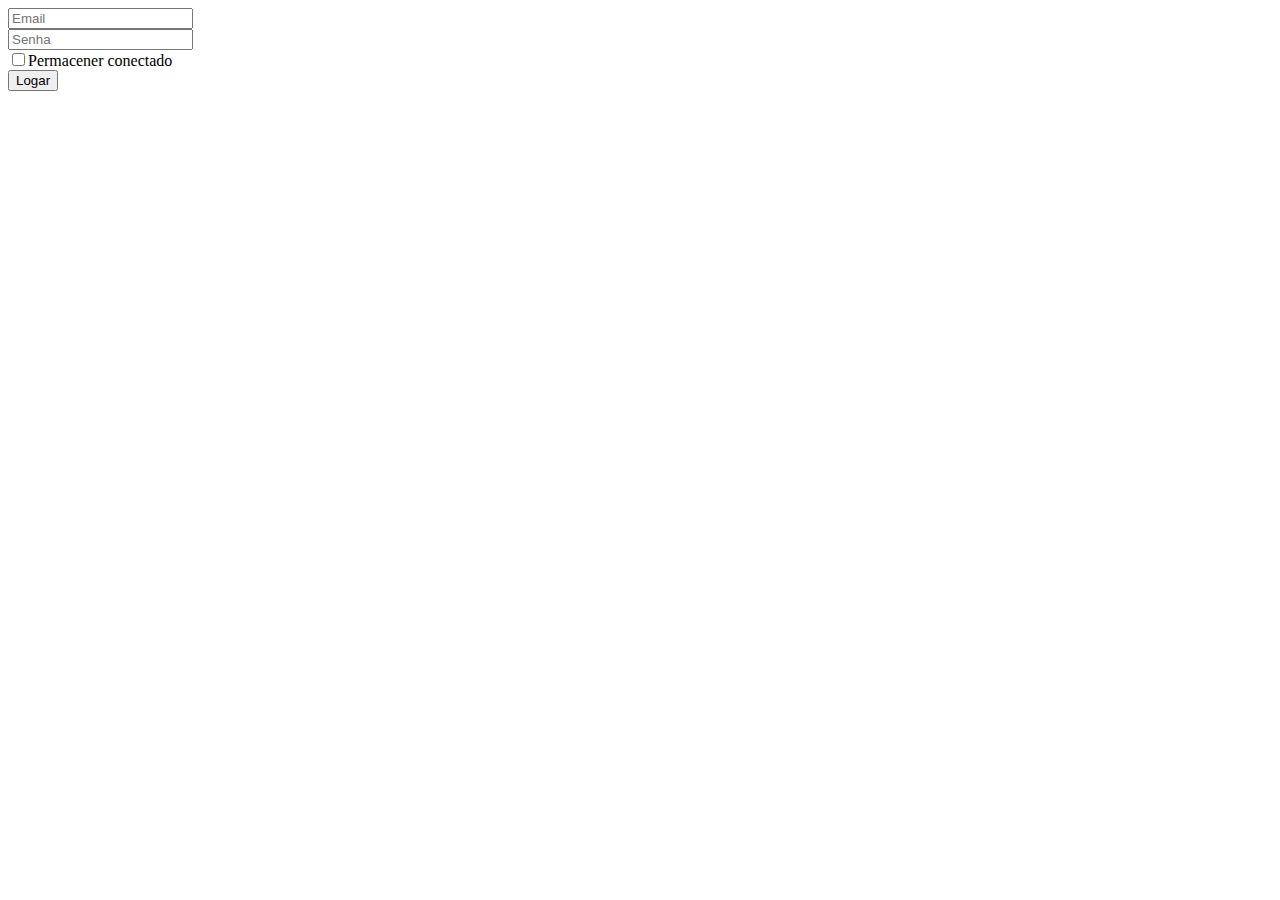
<file: Web/ex01/index.html>
<!DOCTYPE html>
<html lang="pt-br">
<head>
    <meta charset="UTF-8">
    <title>Formulario</title>
</head>
<body>
    <form method="GET" action="#">
        <input type="email" placeholder="Email"><br>
        <input type="password" placeholder="Senha"><br>
        <input type="checkbox"><span>Permacener conectado</span><br>
        <button type="submit">Logar</button>
    </form>
</body>
</html>
</file>
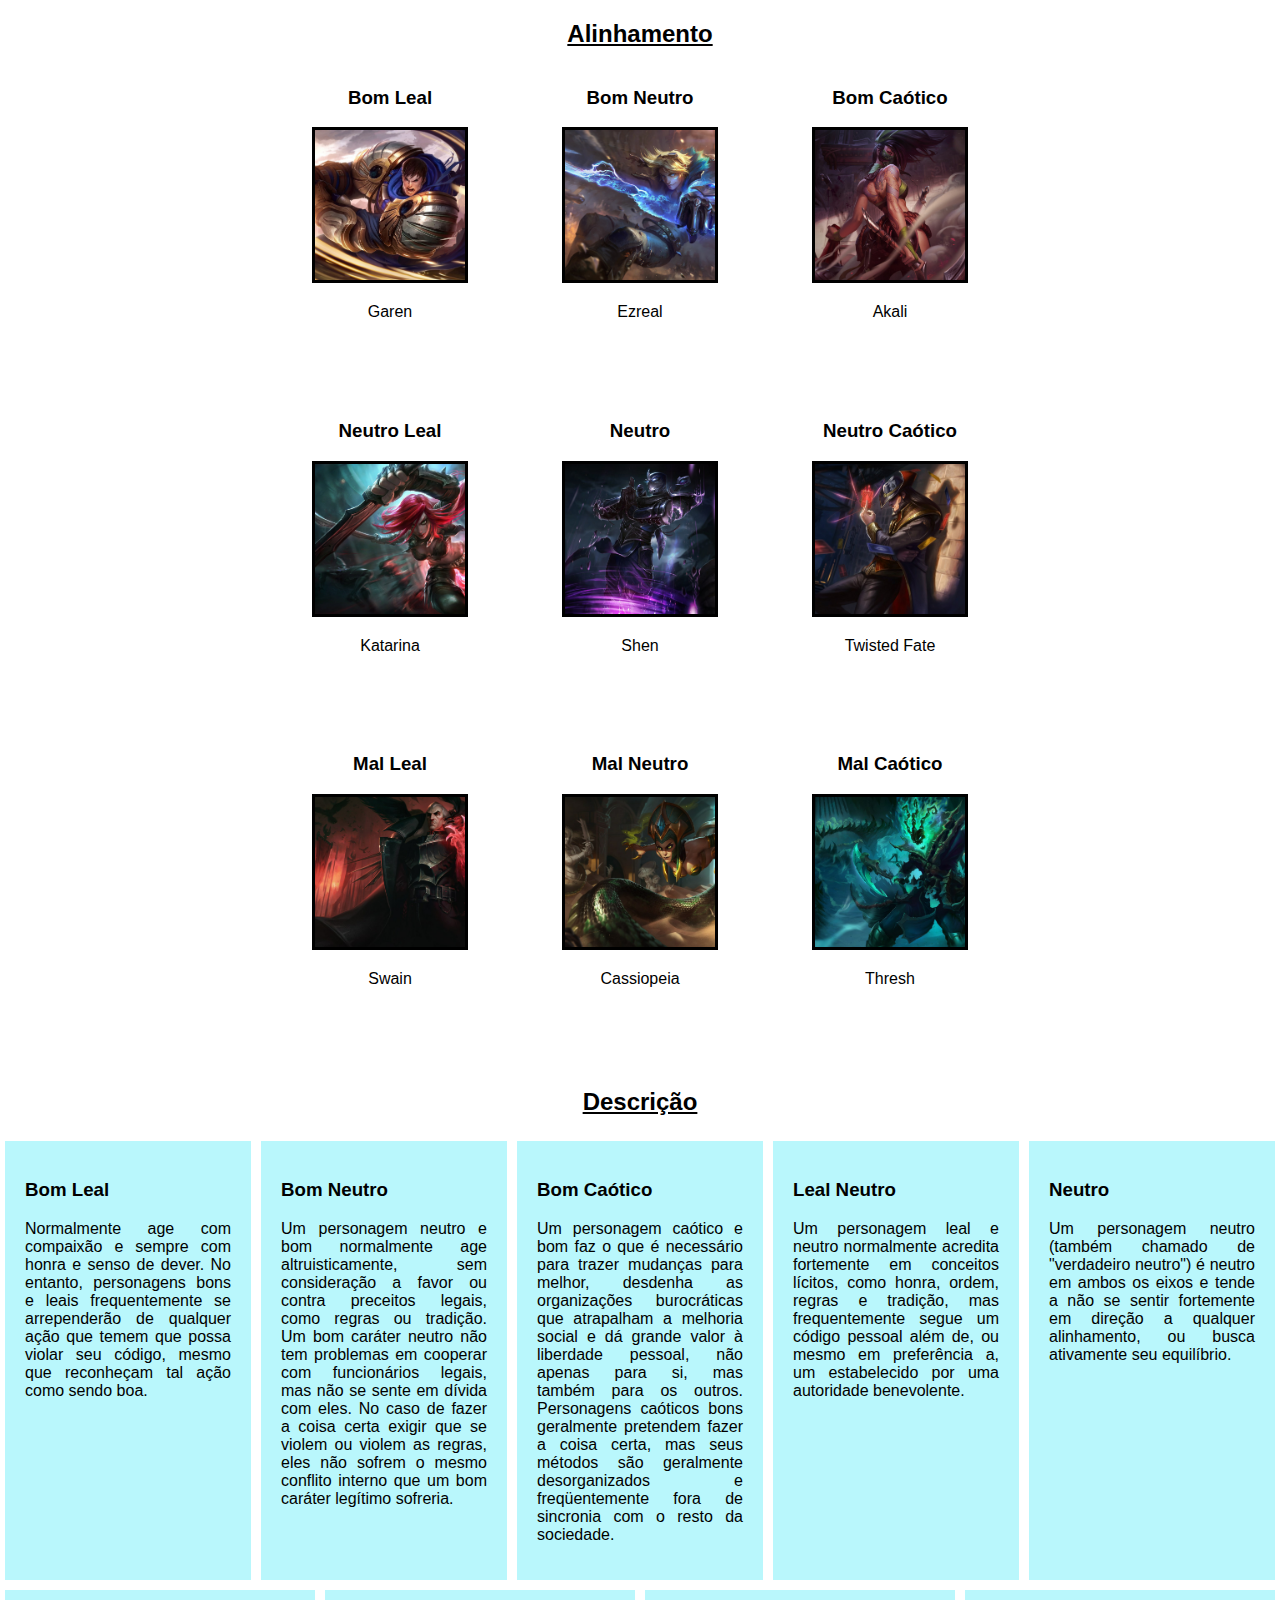
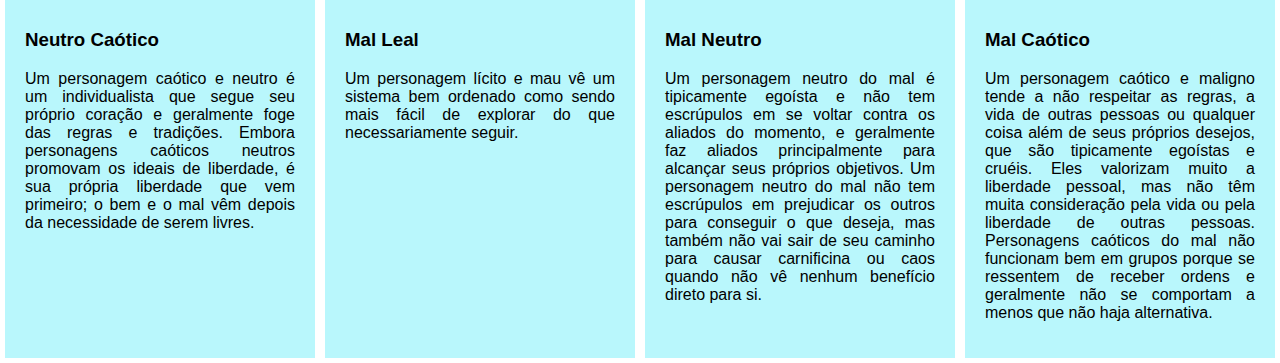
<file: Web/ex04/index.html>
<!DOCTYPE html>
<html lang="en">

<head>
    <meta charset="UTF-8">
    <title>Exercício 10</title>
    <link rel="stylesheet" href="style.css">
</head>

<body>
    <main>
        <h2>Alinhamento</h2>
        <section class="alinhamento">
            <div>
                <h3>Bom Leal</h3>
                <img src="./img/garen.jpg" alt="Garen">
                <p>Garen</p>
            </div>

            <div>
                <h3>Bom Neutro</h3>
                <img src="./img/ezreal.jpg" alt="Ezreal">
                <p>Ezreal</p>
            </div>

            <div>
                <h3>Bom Caótico</h3>
                <img src="./img/akali.jpg" alt="Nome do Personagem">
                <p>Akali</p>
            </div>

            <div>
                <h3>Neutro Leal</h3>
                <img src="./img/katarina.jpg" alt="Katarina">
                <p>Katarina</p>
            </div>

            <div>
                <h3>Neutro</h3>
                <img src="./img/shen.jpg" alt="Shen">
                <p>Shen</p>
            </div>

            <div>
                <h3>Neutro Caótico</h3>
                <img src="./img/tf.jpg" alt="Twisted Fate">
                <p>Twisted Fate</p>
            </div>

            <div>
                <h3>Mal Leal</h3>
                <img src="./img/swain.jpg" alt="Swain">
                <p>Swain</p>
            </div>

            <div>
                <h3>Mal Neutro</h3>
                <img src="./img/cassiopeia.jpg" alt="Cassiopeia">
                <p>Cassiopeia</p>
            </div>

            <div>
                <h3>Mal Caótico</h3>
                <img src="./img/thresh.jpg" alt="Thresh">
                <p>Thresh</p>
            </div>

        </section>

        <h2>Descrição</h2>
        <section class="descricao">
            <div>
                <h3>Bom Leal</h3>
                <p>Normalmente age com compaixão e sempre com honra e senso de dever. No entanto, personagens bons e
                    leais frequentemente se arrependerão de qualquer ação que temem que possa violar seu código, mesmo
                    que reconheçam tal ação como sendo boa.</p>
            </div>

            <div>
                <h3>Bom Neutro</h3>
                <p>Um personagem neutro e bom normalmente age altruisticamente, sem consideração a favor ou contra
                    preceitos legais, como regras ou tradição. Um bom caráter neutro não tem problemas em cooperar com
                    funcionários legais, mas não se sente em dívida com eles. No caso de fazer a coisa certa exigir que
                    se violem ou violem as regras, eles não sofrem o mesmo conflito interno que um bom caráter legítimo
                    sofreria.</p>
            </div>

            <div>
                <h3>Bom Caótico</h3>
                <p>Um personagem caótico e bom faz o que é necessário para trazer mudanças para melhor, desdenha as
                    organizações burocráticas que atrapalham a melhoria social e dá grande valor à liberdade pessoal,
                    não apenas para si, mas também para os outros. Personagens caóticos bons geralmente pretendem fazer
                    a coisa certa, mas seus métodos são geralmente desorganizados e freqüentemente fora de sincronia com
                    o resto da sociedade.</p>
            </div>

            <div>
                <h3>Leal Neutro</h3>
                <p>Um personagem leal e neutro normalmente acredita fortemente em conceitos lícitos, como honra, ordem,
                    regras e tradição, mas frequentemente segue um código pessoal além de, ou mesmo em preferência a, um
                    estabelecido por uma autoridade benevolente.</p>
            </div>

            <div>
                <h3>Neutro</h3>
                <p>Um personagem neutro (também chamado de "verdadeiro neutro") é neutro em ambos os eixos e tende a não
                    se sentir fortemente em direção a qualquer alinhamento, ou busca ativamente seu equilíbrio.</p>
            </div>

            <div>
                <h3>Neutro Caótico</h3>
                <p>Um personagem caótico e neutro é um individualista que segue seu próprio coração e geralmente foge
                    das regras e tradições. Embora personagens caóticos neutros promovam os ideais de liberdade, é sua
                    própria liberdade que vem primeiro; o bem e o mal vêm depois da necessidade de serem livres.</p>
            </div>

            <div>
                <h3>Mal Leal</h3>
                <p>Um personagem lícito e mau vê um sistema bem ordenado como sendo mais fácil de explorar do que
                    necessariamente seguir.</p>
            </div>

            <div>
                <h3>Mal Neutro</h3>
                <p>Um personagem neutro do mal é tipicamente egoísta e não tem escrúpulos em se voltar contra os aliados
                    do momento, e geralmente faz aliados principalmente para alcançar seus próprios objetivos. Um
                    personagem neutro do mal não tem escrúpulos em prejudicar os outros para conseguir o que deseja, mas
                    também não vai sair de seu caminho para causar carnificina ou caos quando não vê nenhum benefício
                    direto para si.</p>
            </div>

            <div>
                <h3>Mal Caótico</h3>
                <p>Um personagem caótico e maligno tende a não respeitar as regras, a vida de outras pessoas ou qualquer
                    coisa além de seus próprios desejos, que são tipicamente egoístas e cruéis. Eles valorizam muito a
                    liberdade pessoal, mas não têm muita consideração pela vida ou pela liberdade de outras pessoas.
                    Personagens caóticos do mal não funcionam bem em grupos porque se ressentem de receber ordens e
                    geralmente não se comportam a menos que não haja alternativa.</p>
            </div>
        </section>
    </main>
</body>

</html>
</file>
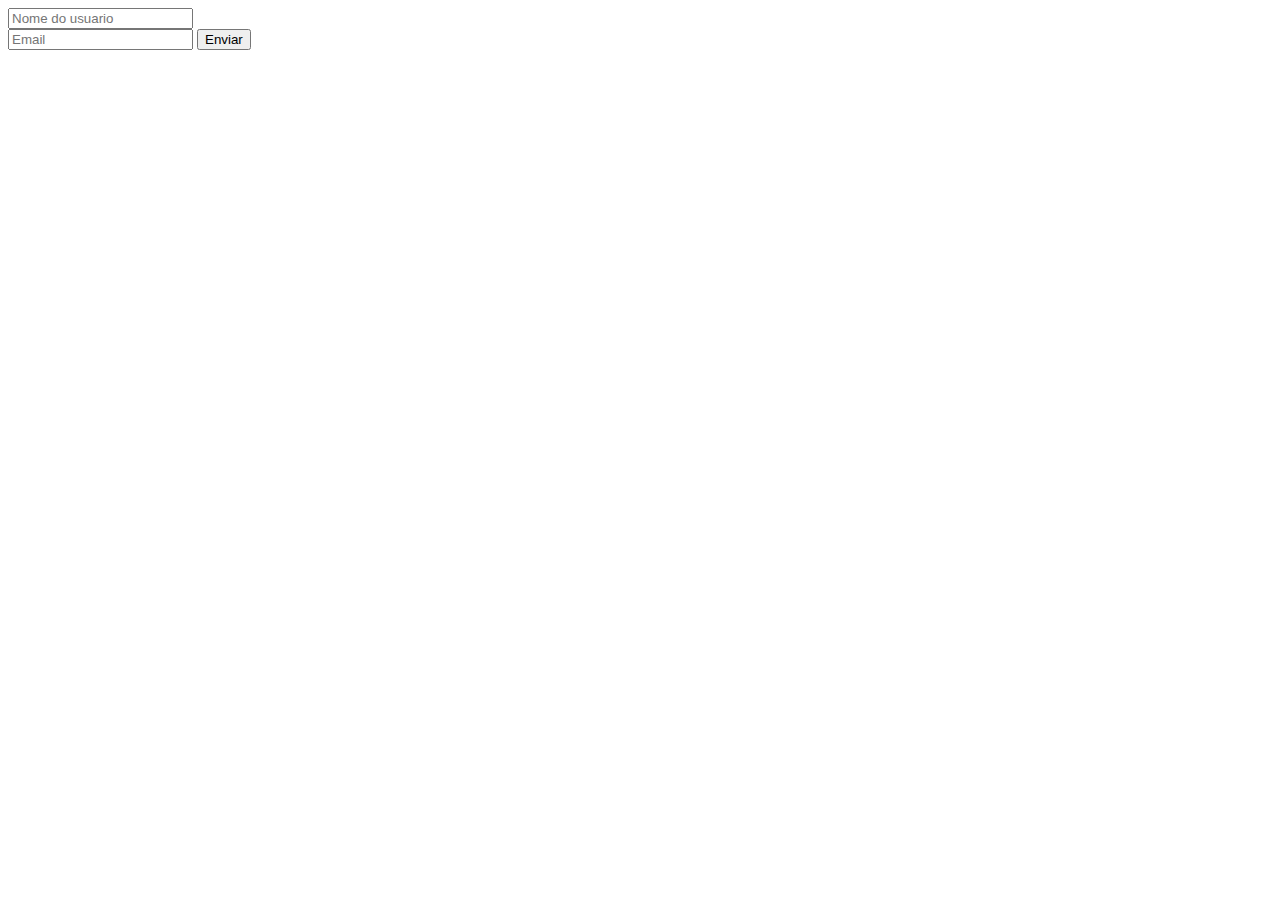
<file: Web/ex07/index.html>
<!DOCTYPE html>
<html lang="pt-br">
<head>
    <meta charset="UTF-8">
    <title>Document</title>
</head>
<body>
    <input type="text" placeholder="Nome do usuario"><br>
    <input type="email" placeholder="Email">
    <input type="button" value="Enviar" id="enviar">
    <div id="texto">
    </div>
</body>
<script src="script.js"></script>
</html>
</file>
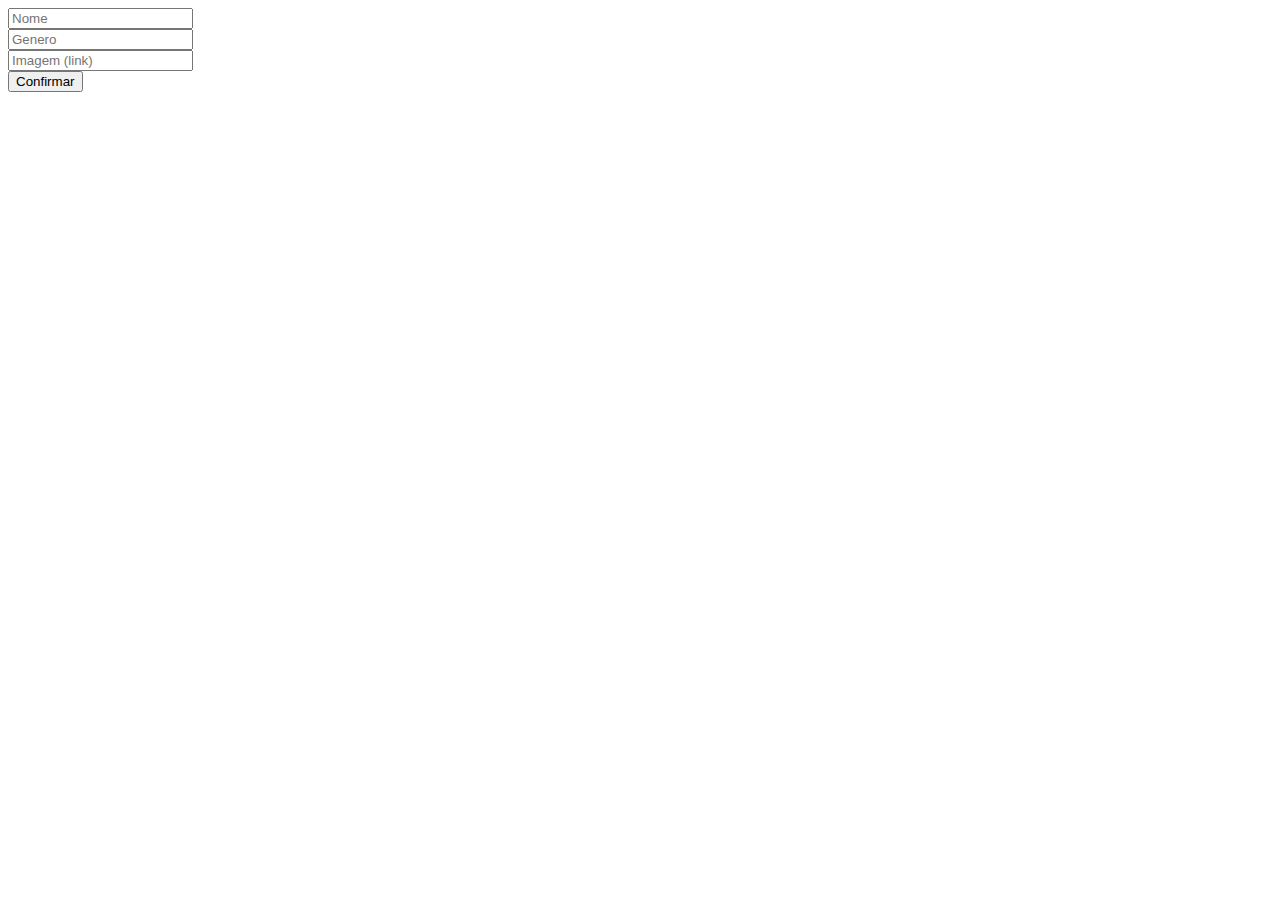
<file: Web/ex08/index.html>
<!DOCTYPE html>
<html lang="pt-br">
<head>
    <meta charset="UTF-8">
    <title>Document</title>
</head>
<body>
    <main>
        <form action="GET">
            <input type="text" placeholder="Nome" id="nome"><br>
            <input type="text" placeholder="Genero" id="genero"><br>
            <input type="url" placeholder="Imagem (link)" id="img"><br>
            <input type="button" value="Confirmar" id="confirmar">
        </form>
    </main>
</body>
<script src="script.js"></script>
</html>
</file>
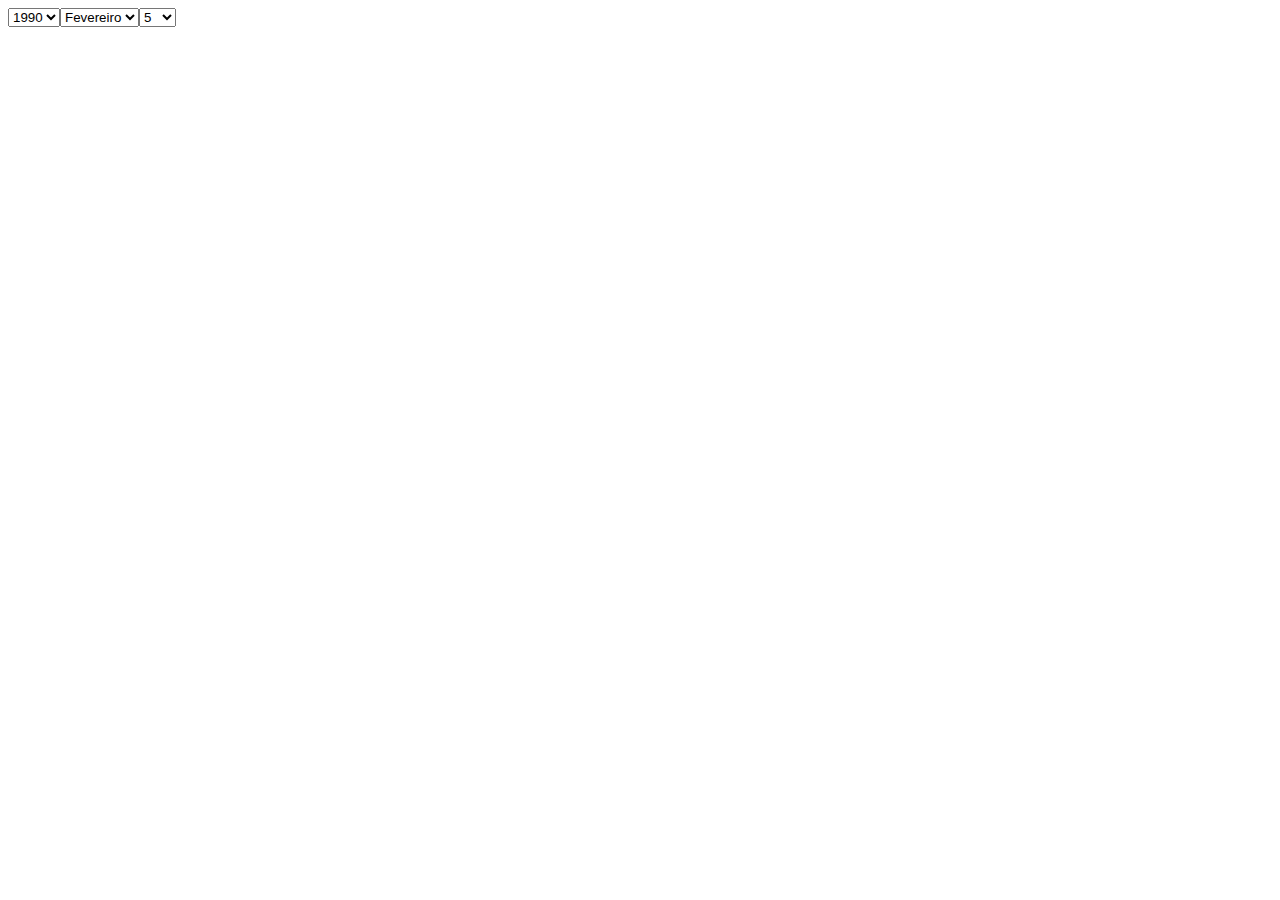
<file: Web/ex09/index.html>
<!DOCTYPE html>
<html lang="en">
<head>
    <meta charset="UTF-8">
    <meta http-equiv="X-UA-Compatible" content="IE=edge">
    <meta name="viewport" content="width=device-width, initial-scale=1.0">
    <title>Document</title>
</head>
<body>
</body>
<script src="script.js"></script>
</html>
</file>
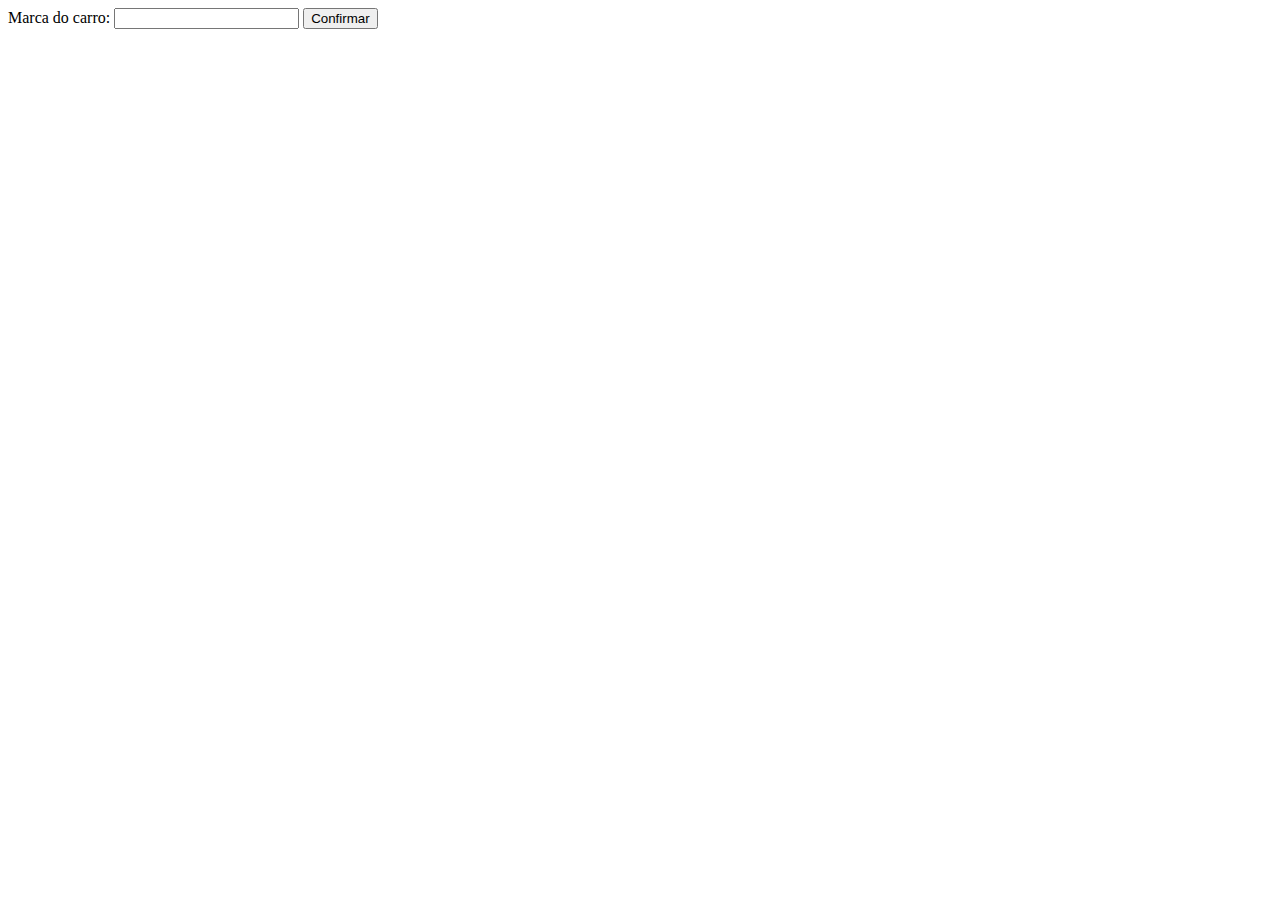
<file: Web/ex10/index.html>
<!DOCTYPE html>
<html lang="en">
<head>
    <meta charset="UTF-8">
    <meta http-equiv="X-UA-Compatible" content="IE=edge">
    <meta name="viewport" content="width=device-width, initial-scale=1.0">
    <title>Document</title>
</head>
<body>
    <label for="marca">Marca do carro:</label>
    <input type="text" id="marca" list="marcas">
    <input type="button" value="Confirmar" id="botao"><br>
    <span id="msg"></span>
    <datalist id="marcas">

    </datalist>
</body>
<script src="script.js"></script>
</html>
</file>
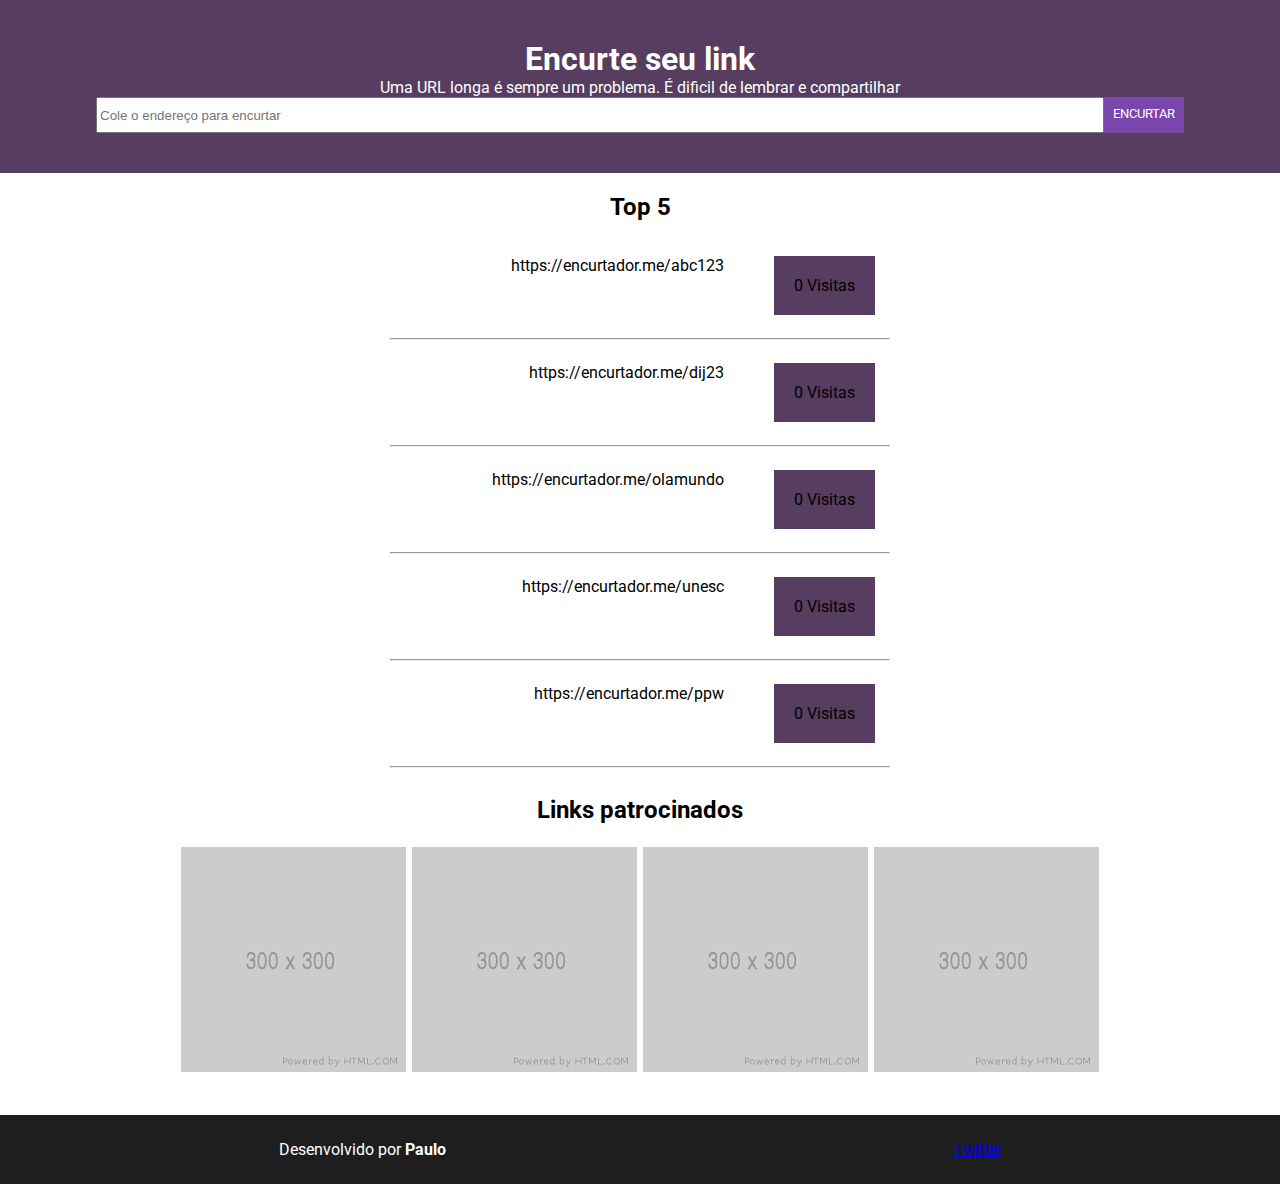
<file: Web/prova/index.html>
<!DOCTYPE html>
<html lang="pt-br">
<head>
    <meta charset="UTF-8">
    <link rel="stylesheet" href="style.css">
    <title>Prova</title>
</head>
<body>
    <header>
        <h1>Encurte seu link</h1>
        <span>Uma URL longa é sempre um problema. É dificil de lembrar e compartilhar</span>
        <input type="url" placeholder="Cole o endereço para encurtar">
        <div id="botao">
            <span>Encurtar</span>
        </div>
    </header>
    <section id="top5">
        <h2>Top 5</h2>
        <div class="link">
            <span>https://encurtador.me/abc123</span>
            <span class="visita">0 Visitas</span>
        </div>
        <hr>
        <div class="link">
            <span>https://encurtador.me/dij23</span>
            <span class="visita">0 Visitas</span>
        </div>
        <hr>
        <div class="link">
            <span>https://encurtador.me/olamundo</span>
            <span class="visita">0 Visitas</span>
        </div>
        <hr>
        <div class="link">
            <span>https://encurtador.me/unesc</span>
            <span class="visita">0 Visitas</span>
        </div>
        <hr>
        <div class="link">
            <span>https://encurtador.me/ppw</span>
            <span class="visita">0 Visitas</span>
        </div>
        <hr>
    </section>
    <section id="imagens">
        <h2>Links patrocinados</h2>
        <img src="img.png" alt="imagem">
        <img src="img.png" alt="imagem">
        <img src="img.png" alt="imagem">
        <img src="img.png" alt="imagem">
    </section>
    <footer>
        <span>Desenvolvido por <strong>Paulo</strong></span>
        <a href="https://twitter.com/_pypaulo">Twitter</a>
    </footer>
</body>
</html>
</file>
<file: Web/ex04/style.css>
body {
    font-family: sans-serif;
    margin: 0px;
}

h2 {
    text-align: center;
    text-decoration: underline;
}

section {
    margin: 0 auto;
    display: flex;
    justify-content: center;
    flex-wrap: wrap;
}

.alinhamento {
    min-height: 1000px;
    max-width: 800px;
}

.alinhamento div {
    text-align: center;
    flex-basis: 250px;
}

img {
    width: 150px;
    height: 150px;
    object-fit: cover;
    border: solid black;
    transition: all;
    transition-duration: 0.5s;
}

.descricao {
    align-items: top;
}

.descricao div {
    margin: 5px;
    background-color: rgb(185, 247, 252);
    flex-basis: 200px;
    text-align: justify;
    padding: 20px;
    flex-grow: 1;
    transition: all;
    transition-duration: 0.5s;
}

.descricao div:hover {
    transition: all;
    transition-duration: 0.5s;
    box-shadow: -3px 3px 3px black;
    transform: translate(3px, -3px);
}

img:hover {
    transition: all;
    transition-duration: 0.5s;
    box-shadow: -3px 3px 5px;
    transform: translate(5px, -5px);
}

.alinhamento :nth-child(1) img {
    object-position: right top;
}

.alinhamento :nth-child(5) img {
    object-position: right top;
}

.alinhamento :nth-child(6) img {
    object-position: right top;
}
</file>
<file: Web/prova/style.css>
/*Eu juro que tentei, só q o maximo q eu consegui chegar foi nisso*/

@import url('https://fonts.googleapis.com/css2?family=Roboto:wght@100;400;900&display=swap');

body {
    margin: 0 auto;
    font-family: Roboto;
}

header {
    padding: 40px;
    text-align: center;
    color: white;
    background-color: #573d60;
    display: flex;
    justify-content: center;
    flex-wrap: wrap;
}

header input {
    flex-basis: 100%;
    max-width: 1000px;
    height: 30px;
}

section {
    text-align: center;
}

h1 {
    flex-basis: 100%;
    margin: 0;
}

h2 {
    flex-basis: 100%;
    text-align: center;
}

#botao {
    cursor: pointer;
    text-transform: uppercase;
    font-size: 10pt;
    padding: 9px;
    max-width: 100px;
    display: inline-block;
    background-color: rgb(123, 70, 172);
}

#top5 {
    margin: 0 auto;
    max-width: 500px;
    align-items: baseline;
    display: flex;
    justify-content: right;
    flex-wrap: wrap;
}

.link {
    display: flex;
    padding: 15px;
}

.visita {
    display: inline-block;
    padding: 20px;
    max-width: 130px;
    margin-left: 50px;
    background-color: #573d60;
}

hr {
    flex-basis: 100%;
}

#imagens {
    margin: 0 auto;
    display: flex;
    flex-wrap: wrap;
    justify-content: center;
    margin-bottom: 40px;
}

#imagens img {
    margin: 3px;
}

footer {
    margin: 0 auto;
    padding: 25px;
    color: white;
    background-color: #1e1e1e;
    display: flex;
    flex-wrap: wrap;
    justify-content: space-around;
}
</file>
